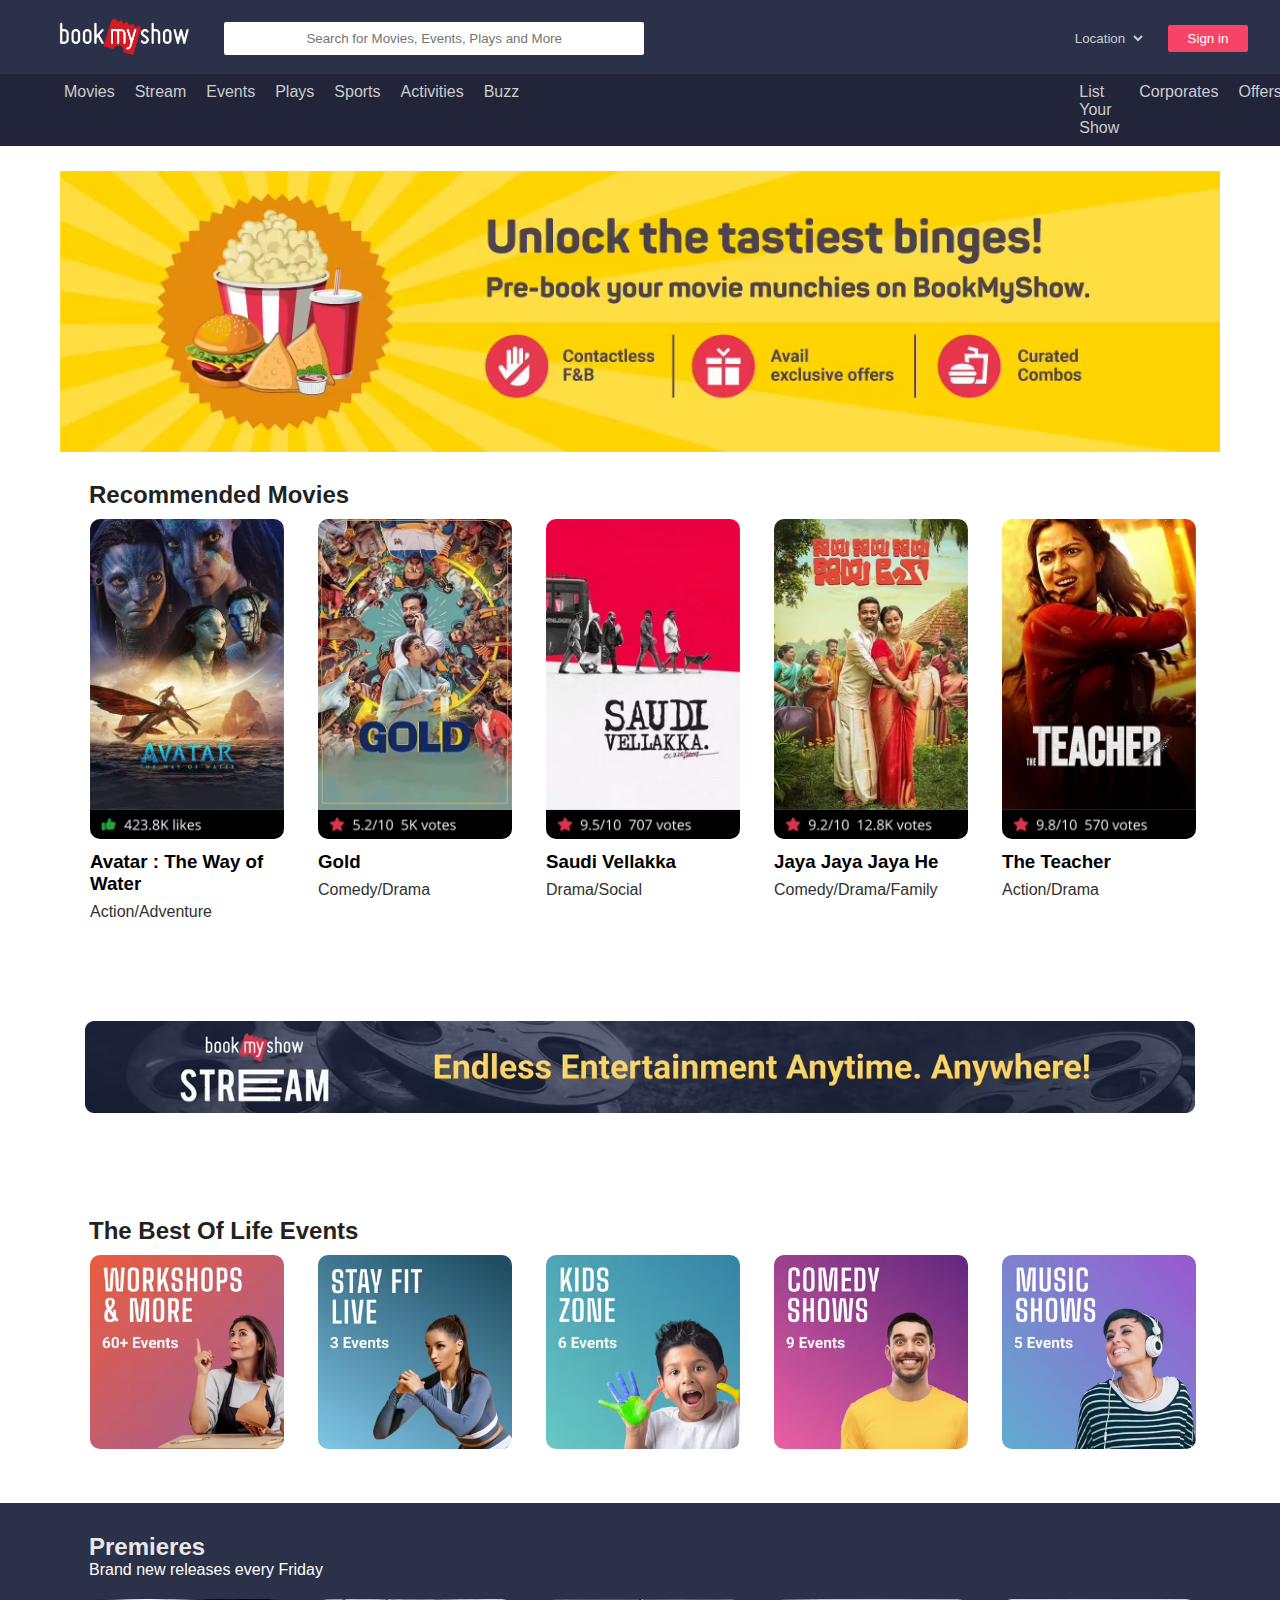
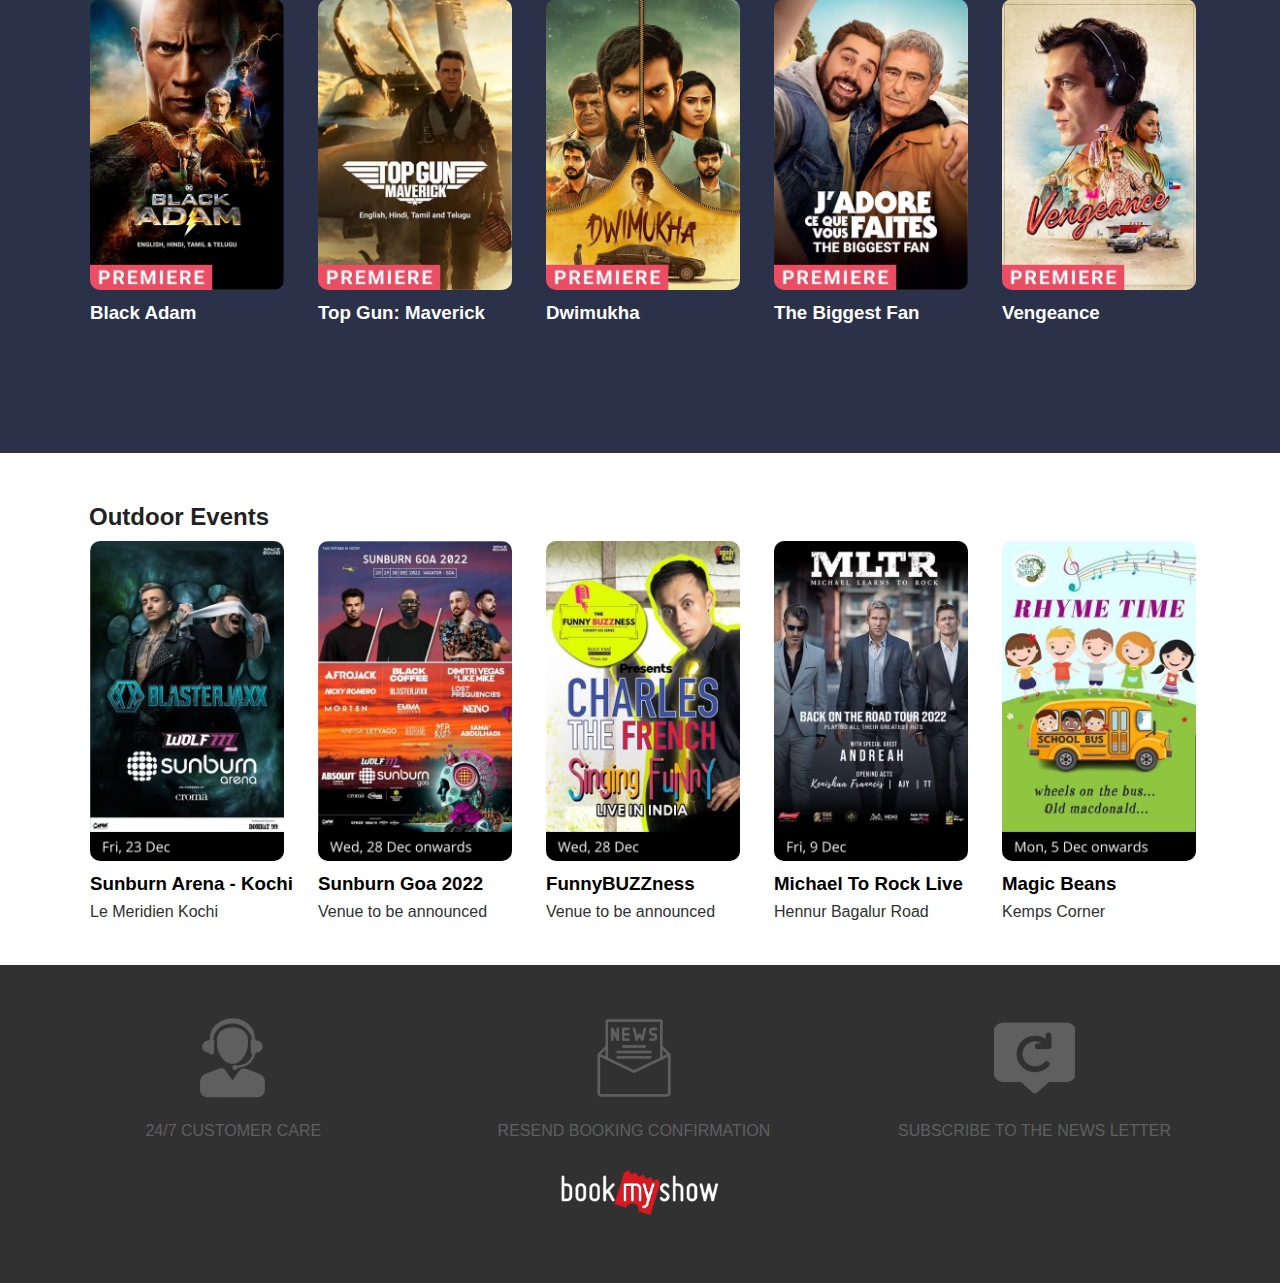
<file: index.html>
<!DOCTYPE html>
<html lang="en">
<head>
  <meta charset="UTF-8">
  <meta http-equiv="X-UA-Compatible" content="IE=edge">
  <meta name="viewport" content="width=device-width, initial-scale=1.0">  
  <title>bookmyshow</title>
  <link rel="stylesheet" href="style.css">
  <link rel="icon" href="./photos/icon.png">
</head> 
<body>
  <nav class="fnav">
    <div class="fleft">
      <img src="./photos/bookmyshow.png" alt="bookmyshow">
      
      <input type="text" placeholder="Search for Movies, Events, Plays and More" >
    </div>
    <div class="fright">
      <select>
        <option>Location</option>
        <option>Kochi</option>
        <option>Banglore</option>
        <option>Chennai</option>
      </select>
      <button>Sign in</button>
      <i class="fa-solid fa-bars"></i>
    </div>
  </nav>
   
    <nav class="snav">
     <div class="sleft">
      <p>Movies</p>
      <p>Stream</p>
      <p>Events</p>
      <p>Plays</p>
      <p>Sports</p>
      <p>Activities</p>
      <p>Buzz</p>

     </div>
     <div class="sright">
      <p>List Your Show</p>
      <p>Corporates</p>
      <p>Offers</p>
      <p>Gift Cards</p>

     </div>  
    </nav>
    <div class="main">
      <img src="./photos/unlocktasiestbinge.avif" alt="banner ad">
    </div>
    <div class="container">
      <h2>Recommended Movies</h2>
      <div class="cards">
        <div class="card2">
            <img src="./photos/1.avif" alt="1">
            <h3>Avatar : The Way of Water</h3>
            <h4>Action/Adventure</h4>
        </div>
        <div class="card2">
            <img src="./photos/2.avif" alt="1">
            <h3>Gold</h3>
            <h4>Comedy/Drama</h4>
        </div>
        <div class="card2">
            <img src="./photos/3.avif" alt="1">
            <h3>Saudi Vellakka</h3>
            <h4>Drama/Social</h4>
        </div>
        <div class="card2">
            <img src="./photos/4.avif" alt="1">
            <h3>Jaya Jaya Jaya He</h3>
            <h4>Comedy/Drama/Family</h4>
        </div>
        <div class="card2">
            <img src="./photos/5.avif" alt="1">
            <h3>The Teacher</h3>
            <h4>Action/Drama</h4>
        </div>
        
        </div>
    
    </div>
    <div class="banner">
      <img src="./photos/stream-leadin-web.avif">
    </div>


    <div class="container">
        <h2>The Best Of Life Events</h2>
        <div class="cards">
          <div class="card2">
              <img src="./photos/thebestworkshop-and-more.avif" alt="1">
              
          </div>
          <div class="card2">
              <img src="./photos/thebest stay-fit-collection.avif" alt="1">
              
          </div>
          <div class="card2">
              <img src="./photos/thebest kids-zone-collection.avif" alt="1">
             
          </div>
          <div class="card2">
              <img src="./photos/thebest comedy-shows-collection.avif" alt="1">
              
          </div>
          <div class="card2">
              <img src="./photos/thebest music-shows-collection.avif" alt="1">
              
          </div>
          
          </div>
      
      </div>

    <div class="premiere">

        <div class="container2">
            <h2>Premieres</h2>
            <h4>Brand new releases every Friday</h4>
            <div class="cards2">
              <div class="card22">
                  <img src="./photos/premier black adam.avif" alt="1">
                  <h3>Black Adam</h3>
                  
              </div>
              <div class="card22">
                  <img src="./photos/premier topgun.avif" alt="1">
                  <h3>Top Gun: Maverick</h3>
                  
              </div>
              <div class="card22">
                  <img src="./photos/premier dwimukha.avif" alt="1">
                  <h3>Dwimukha</h3>
                  
              </div>
              <div class="card22">
                  <img src="./photos/premier thebiggestfan.avif" alt="1">
                  <h3>The Biggest Fan</h3>
                  
              </div>
              <div class="card22">
                  <img src="./photos/premier vengeance.avif" alt="1">
                  <h3>Vengeance</h3>
                  
              </div>
              
              </div>
          
          </div>
      
    </div>


    <div class="container">
        <h2>Outdoor Events</h2>
        <div class="cards">
          <div class="card2">
              <img src="./photos/outdoor sunburn.avif" alt="1">
              <h3>Sunburn Arena - Kochi</h3>
              <h4>Le Meridien Kochi</h4>
          </div>
          <div class="card2">
              <img src="./photos/outdoor sun burn goa.avif" alt="1">
              <h3>Sunburn Goa 2022</h3>
              <h4>Venue to be announced</h4>
          </div>
          <div class="card2">
              <img src="./photos/outdoor charlesthefrench.avif" alt="1">
              <h3>FunnyBUZZness</h3>
              <h4>Venue to be announced</h4>
          </div>
          <div class="card2">
              <img src="./photos/outdoor mltr.avif" alt="1">
              <h3>Michael To Rock Live</h3>
              <h4>Hennur Bagalur Road</h4>
          </div>
          <div class="card2">
              <img src="./photos/magicbeans.avif" alt="1">
              <h3>Magic Beans</h3>
              <h4>Kemps Corner</h4>
          </div>
          
          </div>
      
      </div>




    <div class="footer">

      <div class="set">
        <img src="./photos/icons11.png">
        <p>24/7 CUSTOMER CARE</p>
      </div>

      <div class="set">
        <img src="./photos/icons12.png">
        <p>RESEND BOOKING CONFIRMATION</p>
      </div>

      <div class="set">
        <img src="./photos/icons13.png">
        <p>SUBSCRIBE TO THE NEWS LETTER</p>
      </div>

      <img src="./photos/bookmyshow.png">
      <div class="icons">
        <i class="fa-brands fa-facebook"></i>
        <i class="fa-brands fa-twitter"></i>
        <i class="fa-brands fa-instagram"></i>
        <i class="fa-brands fa-youtube"></i>
        <i class="fa-brands fa-pinterest"></i>
        <i class="fa-brands fa-linkedin"></i>
      </div>
    </div>
    

   
</body>
</file>
<file: style.css>
*{
    margin: 0%;
    padding:0%;
    box-sizing: border-box;
    font-family: 'Roboto', sans-serif;
}
.fnav{
    display: flex;
    background-color: #2B3148;
    padding: 10px;
   
}
.fleft{
    display: flex;
    padding-left: 15px;

}
.fleft img{
    width: 20%;
}
.fright{
    display: flex;
    color: #cdcdcd;
    padding-top: 15px;
    padding-left: 45px;
    
}
.fright select{
    width: 80px;
    height: 27px;
    background: transparent;
    border: none;
    outline: none;
    color: #cdcdcd;
}

.fright select:hover{
    color: white;
}

.fright option{
    text-align: center;
    color: black;
}

.fright button{
    margin-inline-start: 22px;
    width: 80px;
    height: 27px;
    border: none;
    border-radius: 2px;
    color: white;
    background-color: #F84464;
}
.fright i{
    margin-inline-start: 22px;
    font-size: 18px;
    padding-top: 5px;
}
.fleft input{
    width: 420px;
    height: 33px;
    border: none;
    outline: none;
    text-align: center;
    border-radius: 2px;
    margin-top: 12px;
}
.snav{
    display: flex;
    background-color: #222539;
    color: #cdcdcd;
    padding: 9px;
    }
.sleft{
    display: flex;
    padding-left: 35px;   
}
.sright{
    display: flex;
    padding-left: 540px;
}
.sleft p{
    margin-inline-start: 20px;
}
.sright p{
    margin-inline-start: 20px;
}
.snav p:hover{
    color: white;
    cursor: pointer;
}
.main img{
    width: 100%;
    padding: 25px 60px;
}
.container {
    padding-left: 50px;
    padding-right: 50px;
}
.container h2{
    margin-left: 25px;
    margin-bottom: 10px ;
}
.cards{
    width: 100%;
    display: flex;
    padding-left: 40px;
}
.card2 img{
    width:85%;
    border-radius: 10px;
}
.card2 h3{
    margin-top: 8px;
    margin-bottom: 8px;
    font-weight:600;
}
.card2 h4{
    font-weight:400;
    color: #313131;
}
 
.container h2{
    color: #222222;
    text-align: left;
    padding-left: 14px;
    font-weight:bold ;
}





.container2 {
    padding-left: 50px;
    padding-right: 50px;
}
.container2 h2{
    margin-left: 25px;
    padding-top: 30px ;
    color: #fffefe;
    text-align: left;
    padding-left: 14px;
    font-weight:bold ;

}
.container2 h4{
    margin-left: 25px;
    color: #fffefe;
    text-align: left;
    padding-left: 14px;
    font-weight:300 ;
    margin-bottom: 20px;
}
.cards2{
    width: 100%;
    display: flex;
    padding-left: 40px;
}
.card22 img{
    width:85%;
    border-radius: 10px;
}
.card22 h3{
    margin-top: 8px;
    margin-bottom: 8px;
    font-weight:600;
    color: #ffffff;
}
.card22 h4{
    font-weight:200;
    color: #ffffff;
}






.banner img{
    width:100%;
    padding : 100px 85px;
}
.premiere{
    background-color: #2B3148;
    height: 550px;
    margin-top: 50px;
    margin-bottom: 50px;
}
.premiere h2{
    color: rgb(232, 230, 230);
    padding: left 30px; ;
}
.footer{
    background-color: #313131;
    padding: 33px;
    margin-top: 44px;
    
}
.footer img{
    width: 20%;
    margin-left: 40%;
    padding-bottom: 20px;
    padding-top: 20px;
   
    
}
.icons{
    display: flex;
    justify-content: center;
    color: rgb(95, 95, 95);
    
}
.icons i{
    margin-inline: 18px;
    font-size: 30px;
}
.icons i:hover{
    color: white;
    cursor: pointer;
}


.set{
    float: left;
    width: 33%;
}

.set img{
    align-items: center;
    
}
.set p{
    text-align: center;
    color: rgb(95, 95, 95);
}
.set p:hover{
    color: white;
    cursor: pointer;
}
</file>
